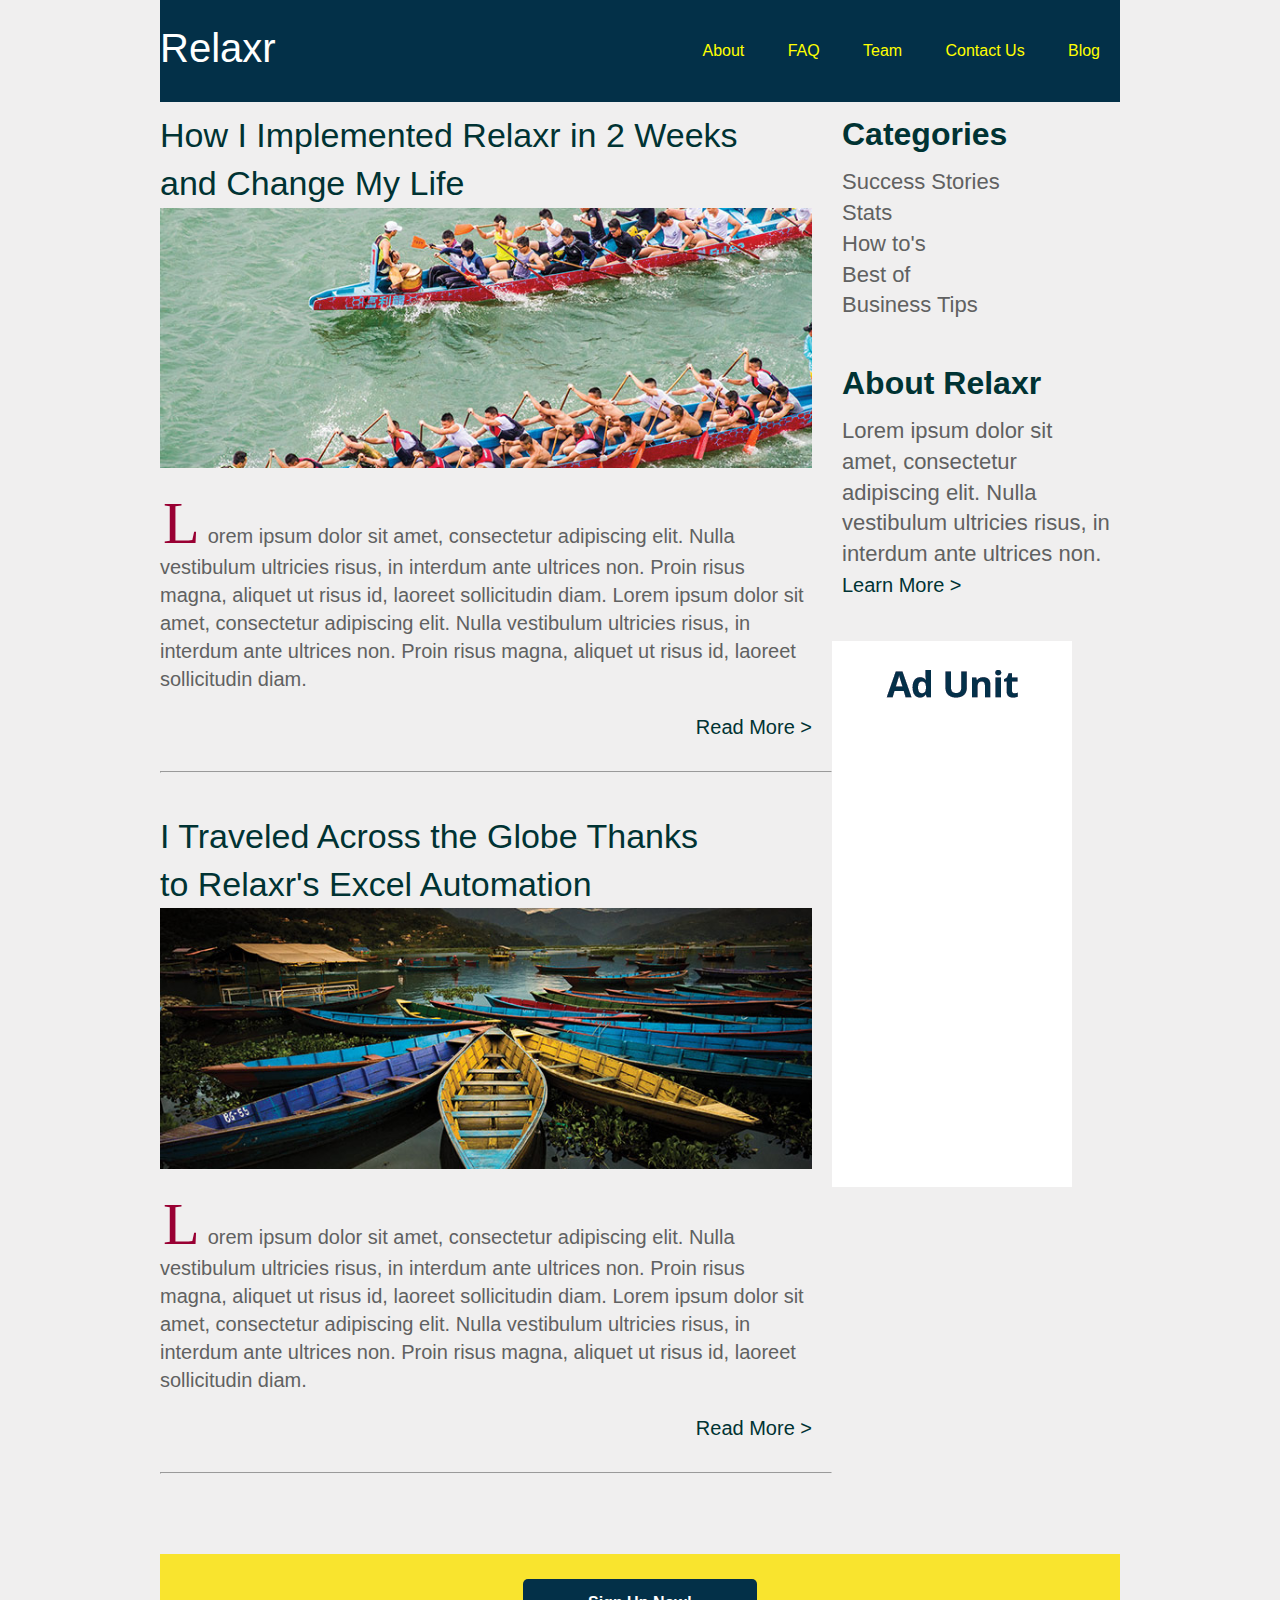
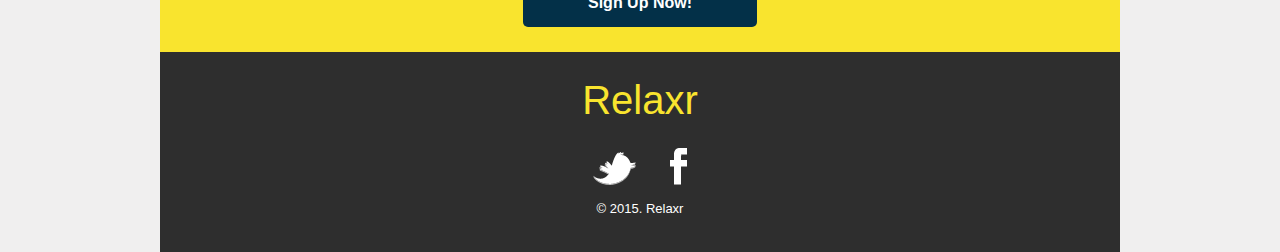
<file: Week 3 HW/index.html>
<!DOCTYPE html>
<html lang="en">
	<head>
    	<meta charset="utf-8">
    	<meta name="description" content="Your description goes here">
    	<meta name="keywords" content="one, two, three">

		<title>Blank Template</title>

		<!-- external CSS link -->
		<link rel="stylesheet" href="css/reset.css">
		<link rel="stylesheet" href="css/style.css">

	</head>
		<body>
		<div id="container">
			<header class="clearfix">
				
				<!-- The h1 is being floated left -->
				<h1>Relaxr</h1>

				<!-- The nav is being floated right -->
				<nav>

					<ul id="siteNav">

						<li><a href="#">About</a></li>
						<li><a href="#">FAQ</a></li>
						<li><a href="#">Team</a></li>
						<li><a href="#">Contact Us</a></li>
						<li><a href="#">Blog</a></li>

					</ul>

				</nav>

			</header>

			<section id="articles" class="clearfix">

				<div id="articleList">

					<article>

						<h2>How I Implemented Relaxr in 2 Weeks <br>and Change My Life</h2>

						<img src="images/blog_photo1.jpg">

						<p><span class="firstcharacter">L</span>orem ipsum dolor sit amet, consectetur adipiscing elit. Nulla vestibulum ultricies risus, in interdum ante ultrices non. Proin risus magna, aliquet ut risus id, laoreet sollicitudin diam. Lorem ipsum dolor sit amet, consectetur adipiscing elit. Nulla vestibulum ultricies risus, in interdum ante ultrices non. Proin risus magna, aliquet ut risus id, laoreet sollicitudin diam.</p>

						<p class="readMore"><a href="#">Read More ></a></p>

					</article>

					<hr>

					<article>

						<h2>I Traveled Across the Globe Thanks <br>to Relaxr's Excel Automation</h2>

						<img src="images/blog_photo2.jpg">

						<p><span class="firstcharacter">L</span>orem ipsum dolor sit amet, consectetur adipiscing elit. Nulla vestibulum ultricies risus, in interdum ante ultrices non. Proin risus magna, aliquet ut risus id, laoreet sollicitudin diam. Lorem ipsum dolor sit amet, consectetur adipiscing elit. Nulla vestibulum ultricies risus, in interdum ante ultrices non. Proin risus magna, aliquet ut risus id, laoreet sollicitudin diam.</p>

						<p class="readMore"><a href="#">Read More ></a></p>

					</article>

					<hr>

				</div>

				<aside id="sideBar">

					<div class="module" id="articleCategories">

						<h3>Categories</h3>

						<ul>
							<li><a href="#">Success Stories</a></li>
							<li><a href="#">Stats</a></li>
							<li><a href="#">How to's</a></li>
							<li><a href="#">Best of</a></li>
							<li><a href="#">Business Tips</a></li>
						</ul>

					</div>

					<div class="module" id="aboutRelaxr">

						<h3>About Relaxr</h3>

						<p>Lorem ipsum dolor sit amet, consectetur adipiscing elit. Nulla vestibulum ultricies risus, in interdum ante ultrices non.</p>

						<p><span class="learnMore"><a href="#">Learn More ></a></span></p>


					</div>

					<img src="images/ad-unit.png" id="adUnit">

				</aside>

			</section>
				
			<section id="signUp">
				<button>Sign Up Now!</button>
			</section>


			<footer>

				<h1>Relaxr</h1>

				<ul>
					<li><a href="#"><img src="images/twitter.png" i></a></li>
					<li><a href="#"><img src="images/facebook.png"></a></li>
				</ul>

				<p>&copy; 2015. Relaxr</p>
			</footer>
		</div><!-- #container -->
	</body>
</html>
</file>
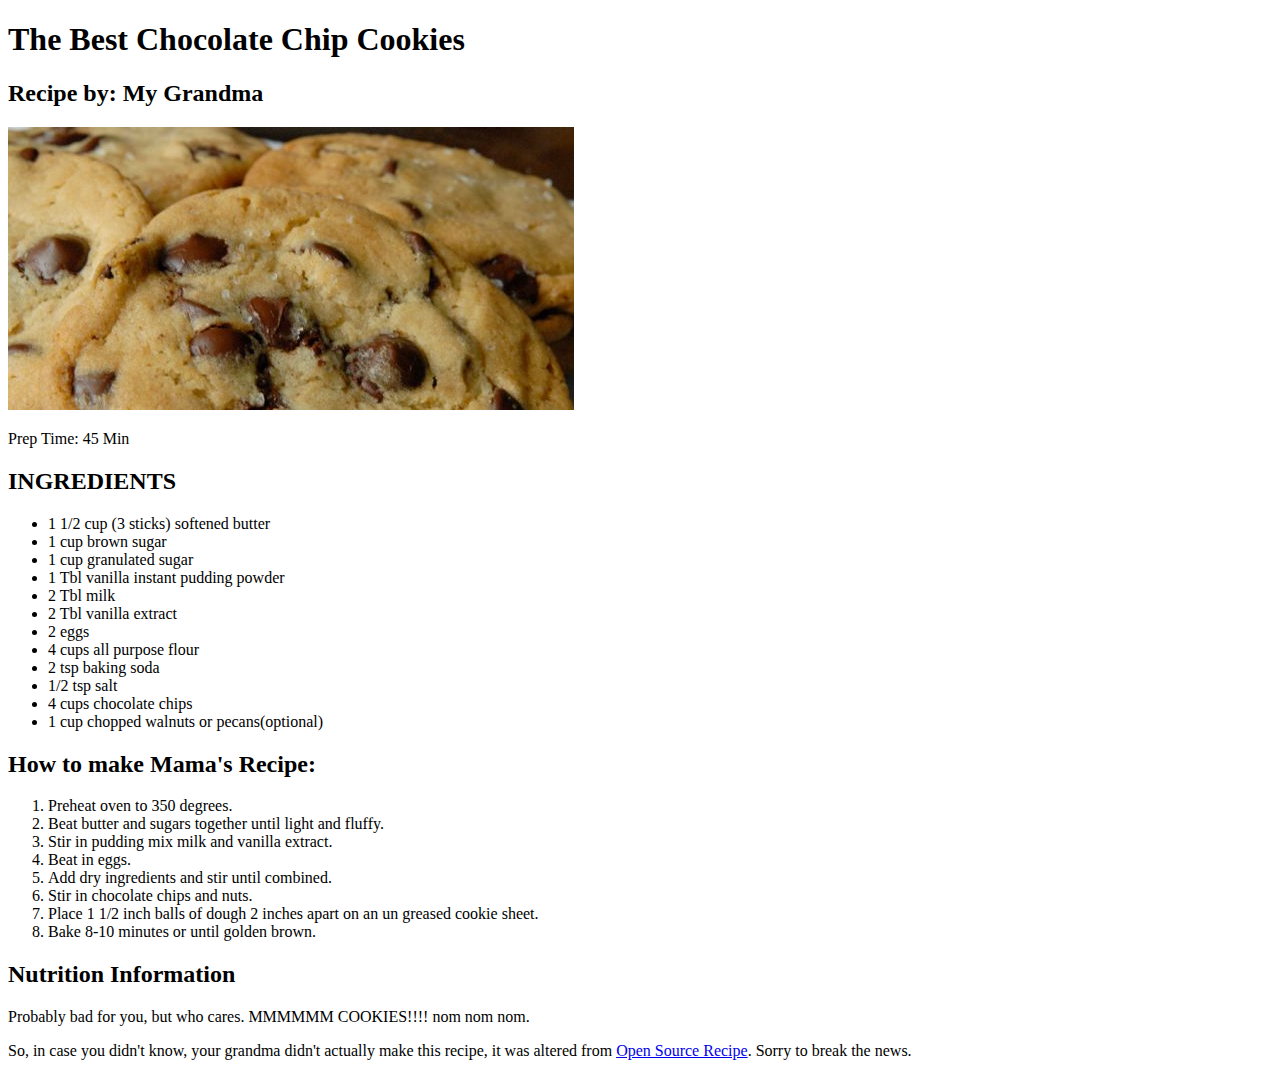
<file: cookie recipe.html>
<!DOCTYPE html>
<head>
	<title>The Best Chocolate Chip Cookies</title>
</head>
<body>
	<h1>The Best Chocolate Chip Cookies</h1>
	<h2>Recipe by: My Grandma</h2>
	<img src="cookies.jpg">
	<p>Prep Time: 45 Min</p>
	<h2>INGREDIENTS</h2>
	<ul>
		<li>1 1/2 cup (3 sticks) softened butter</li>
		<li>1 cup brown sugar</li>
		<li>1 cup granulated sugar</li>
		<li>1 Tbl vanilla instant pudding powder</li>
		<li>2 Tbl milk</li>
		<li>2 Tbl vanilla extract</li>
		<li>2 eggs</li>
		<li>4 cups all purpose flour</li>
		<li>2 tsp baking soda</li>
		<li>1/2 tsp salt</li>
		<li>4 cups chocolate chips</li>
		<li>1 cup chopped walnuts or pecans(optional)</li>
	</ul>
	<h2>How to make Mama's Recipe:</h2>
	<ol>
		<li>Preheat oven to 350 degrees.</li>
		<li>Beat butter and sugars together until light and fluffy.</li>
		<li>Stir in pudding mix milk and vanilla extract.</li>
		<li>Beat in eggs.</li>
		<li>Add dry ingredients and stir until combined.</li>
		<li>Stir in chocolate chips and nuts.</li>
		<li>Place 1 1/2 inch balls of dough 2 inches apart on an un greased cookie sheet.</li>
		<li>Bake 8-10 minutes or until golden brown.</li>

	</ol>
	<h2>Nutrition Information</h2>
	<p>Probably bad for you, but who cares. MMMMMM COOKIES!!!! nom nom nom.</p>
	<p>So, in case you didn't know, your grandma didn't actually make this recipe, it was altered from <a href= "http://www.opensourcefood.com/people/Amanori/recipes/mamas-recipe-the-best-chocolate-chip-cookies" target="_blank">Open Source Recipe</a>. Sorry to break the news.</p>
</body>
</file>
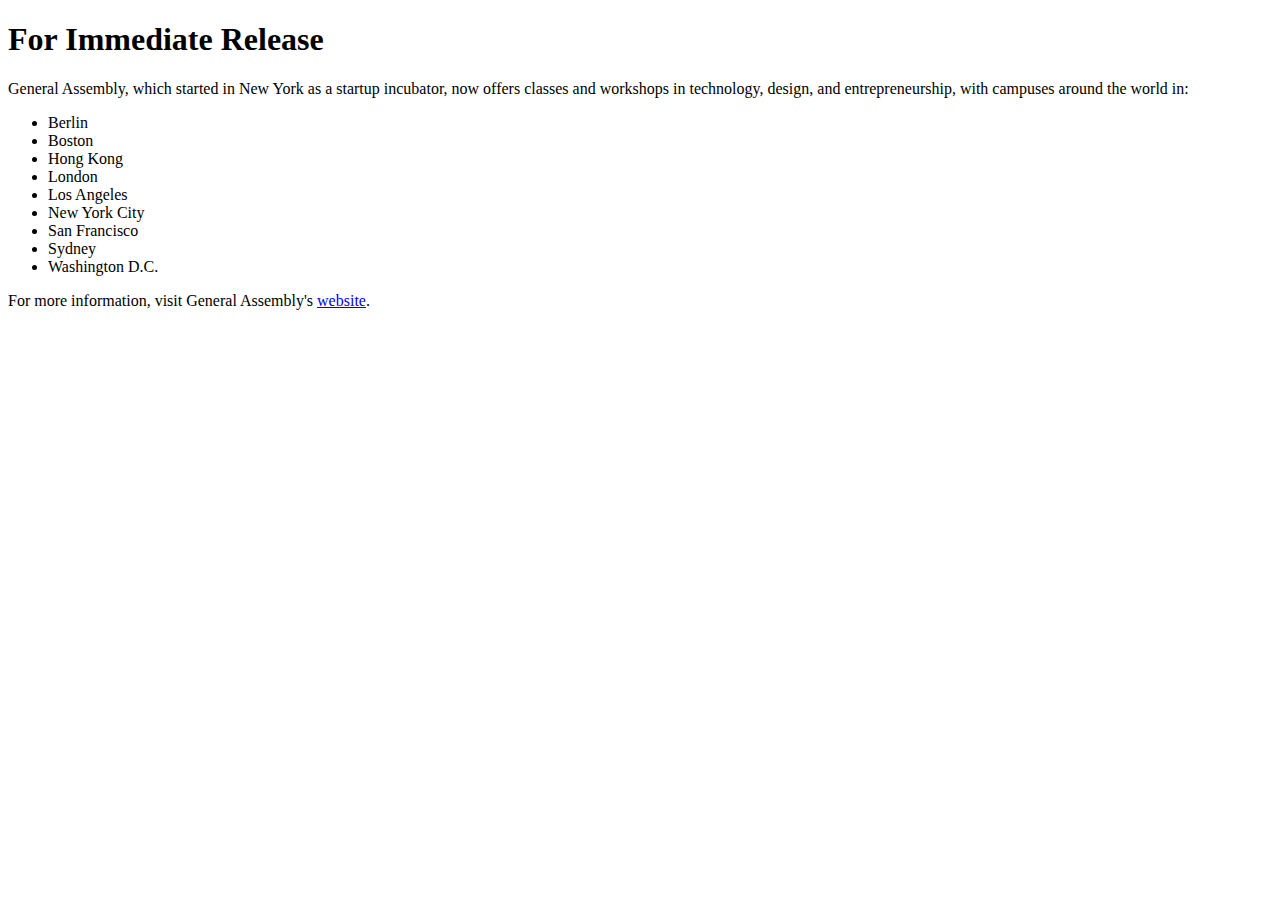
<file: press release.html>
<!DOCTYPE html>
<head>
	<title>Press Release</title>
</head>
<body>
	<h1>For Immediate Release</h1>
	<p>
	General Assembly, which started in New York as a startup incubator, now offers classes and workshops in technology, design, and entrepreneurship, with campuses around the world in:
	</p>
	<ul>
		<li>Berlin</li>
		<li>Boston</li>
		<li>Hong Kong</li>
		<li>London</li>
		<li>Los Angeles</li>
		<li>New York City</li>
		<li>San Francisco</li>
		<li>Sydney</li>
		<li>Washington D.C.</li>
	</ul>
	<footer>
		<p>For more information, visit General Assembly's <a href="http://ga.co" target="_blank">website</a>.</p>
	</footer>
</body>
</file>
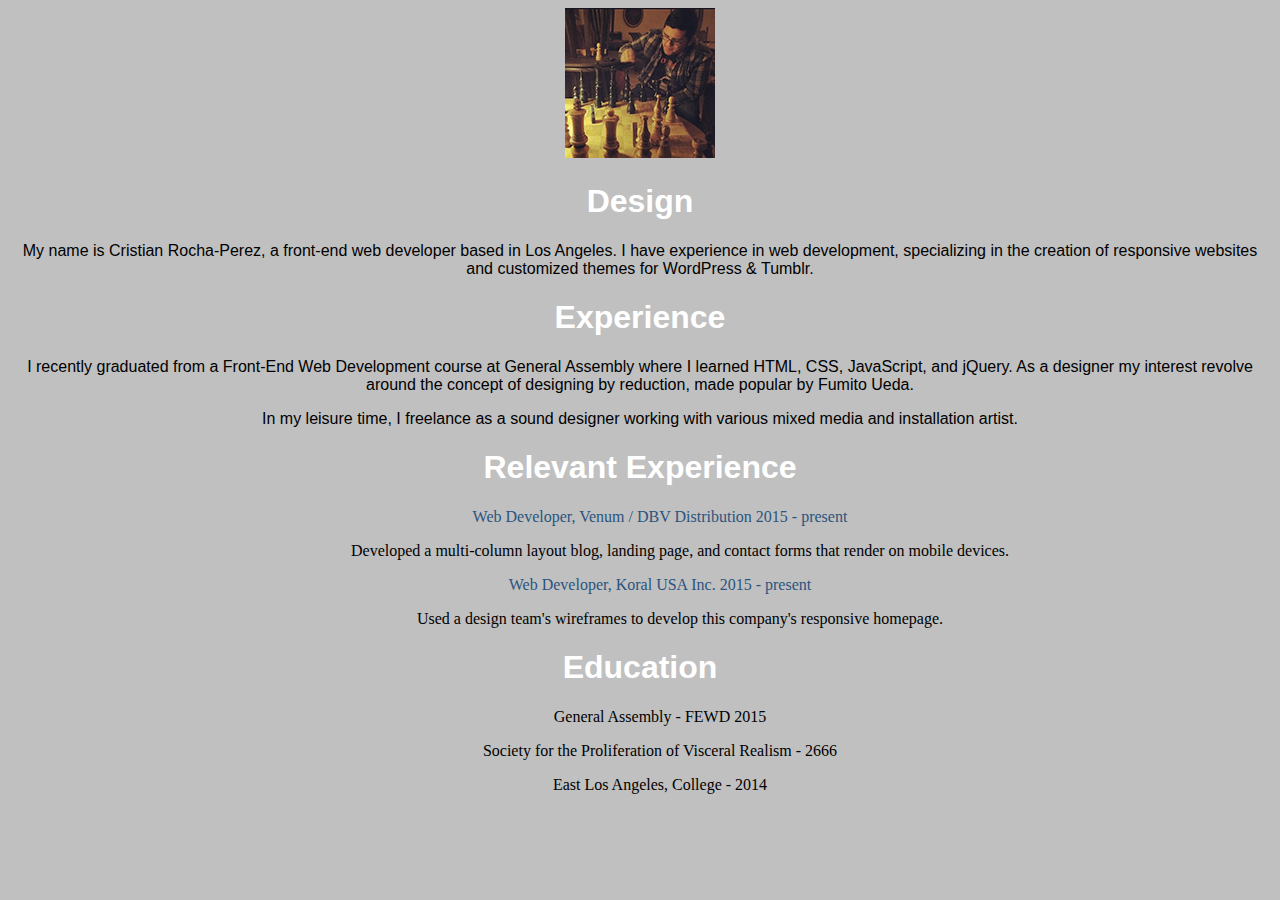
<file: Week 1 HW/cristian rocha about me.html>
<!DOCTYPE html>
<head>
	<title>Cristian-Rocha Perez // Web Designer</title>
<style type="text/css">
body {
text-align: center;
background-color: silver;
color: black;
}
h1 {
color: white;
text-align: center;
font-family: helvetica;
}
p {
font-family: helvetica;
}
ul {
list-style-type: none;
}
li {
margin: 1em 0;
}
</style>
</head>
<body>
	<img src="crp.jpg">
	<h1>Design</h1>
		<p>My name is Cristian Rocha-Perez, a front-end web developer based in Los Angeles. I have experience in web development, specializing in the creation of responsive websites and customized themes for WordPress & Tumblr.</p>
	<h1>Experience</h1>
		<p>I recently graduated from a Front-End Web Development course at General Assembly where I learned HTML, CSS, JavaScript, and jQuery. As a designer my interest revolve around the concept of designing by reduction, made popular by Fumito Ueda.</p>
		<p>In my leisure time, I freelance as a sound designer working with various mixed media and installation artist.</p>
	<h1>Relevant Experience</h1>
		<ul>
			<li><font color="#2B547E">Web Developer, Venum / DBV Distribution 2015 - present</font>
				<ul>
					<li>Developed a multi-column layout blog, landing page, and contact forms that render on mobile devices.</li>
				</ul>
			</li>
			<li><font color="#2B547E">Web Developer, Koral USA Inc. 2015 - present</font>
				<ul>
					<li>Used a design team's wireframes to develop this company's responsive homepage.</li>
				</ul>
			</li>
		</ul>
	<h1>Education</h1>
		<ul>
			<li>General Assembly - FEWD 2015</li>
			<li>Society for the Proliferation of Visceral Realism - 2666</li>
			<li>East Los Angeles, College - 2014</li>
		</ul>
</body>
</file>
<file: Week 3 HW/css/style.css>
/*
Project Name: Blank Template
Client: Your Client
Author: Your Name
Developer @GA in NYC
*/


/******************************************
/* SETUP
/*******************************************/

/* Box Model Hack */
* {
     -moz-box-sizing: border-box; /* Firexfox */
     -webkit-box-sizing: border-box; /* Safari/Chrome/iOS/Android */
     box-sizing: border-box; /* IE */
}

/* Clear fix hack */
.clearfix:after {
     content: ".";
     display: block;
     clear: both;
     visibility: hidden;
     line-height: 0;
     height: 0;
}

.clear {
  clear: both;
}

.alignright {
  float: right;
  padding: 0 0 10px 10px; /* note the padding around a right floated image */
}

.alignleft {
  float: left;
  padding: 0 10px 10px 0; /* note the padding around a left floated image */
}

/******************************************
/* BASE STYLES
/*******************************************/

body {
     color: #000;
     background-color: #f0efef;
     font-size: 12px;
     line-height: 1.4;
     font-family: Arial, Helvetica, sans-serif;
}


/******************************************
/* LAYOUT
/*******************************************/

/* Center the container */

#container {
  /*width: 960px;*/
  /*margin: auto;*/
}


header {

  background-color: #033048;
  color: #fff;
  padding: 20px 0;
  width: 960px;
  margin: 0 auto;

}

header nav {

  float: right;
  padding: 20px 0;

}

header nav ul#siteNav li {

  display: inline-block;
  font-size: 16px;
  color: yellow;
  padding: 0px 20px;

}

#siteNav a {

  color: yellow;
  text-decoration: none;

}


header h1 {

  float: left;
  font-size: 40px;

}

article {

  margin: 10px 0;

}

section#articles {

  width: 960px;
  margin: 0 auto;


}

section#articles article img {

  max-width: 100%;

}

section#articles div#articleList {

  width: 70%;
  float: left;
  
}

section#articles aside#sideBar {

  width: 30%;
  float: right;

}

#articleList {

  padding-bottom: 40px;

}


#articleList h2 {

font-size: 34px;
font-weight: semi-bold;
color: #003333;

}

#articleList img {

  padding-right: 20px;
  padding-bottom: 20px;

}

#articleList p {

  color: #606161;
  font-size: 20px;
  font-weight: lighter;
  padding-right: 20px;
  padding-bottom: 20px;

}


.firstcharacter {

  font-size: 60px;
  color: #903;
  line-height: 60px;
  font-family: Georgia;
  padding-top: 4px;
  padding-right: 8px;
  padding-left: 3px;
}

#articleList p.readMore {

  color: #003333;
  text-align: right;
  font-size: 20px;
  font-weight: lighter;
  text-decoration: none;

}

#articleList p a {

  color: #003333;
  text-decoration: none;

}

#articleCategories a {

  color: #606161;
  text-decoration: none;

}

hr {

  color: #003333;
  margin-bottom: 40px;

}


#sideBar h3 {

  color: #003333;
  font-size: 32px;
  font-weight: bold;
  margin-bottom: 10px;

}

#sideBar li {

  color: #606161;
  font-size: 22px;
  font-weight: lighter;

}

#aboutRelaxr p {

  color: #606161;
  font-size: 22px;
  font-weight: lighter;

}

#aboutRelaxr p a {

  font-size: 20px;
  font-weight: lighter;
  color: #003333;
  text-decoration: none;

}

#sideBar .module {

 margin: 10px 10px 40px;  

}

#signUp {
  background-color: #f9e42e;
  width: 960px;
  margin: 0 auto;
  padding: 25px;
  text-align: center;
}

#signUp button {
  background-color: #033048;
  border-radius: 5px;
  border-style: none;
  color: #fff;
  font-size: 16px;
  font-weight: 800;
  padding: 15px 65px 15px 65px;
  cursor: pointer;
}


footer {

  background: #2E2E2E;
  height: 200px;
  width: 960px;
  margin: 0 auto;
  text-align: center;

}

footer h1 {

  font-size: 40px;
  color: #f9e42e;
  padding: 20px 0;

}

footer ul li {

  display: inline-block;

}

footer img {

  padding: 0 15px 10px;

}

footer p {

  color: #ffffff;
  font-size: 13px;
  font-weight: 300;
}



/******************************************
/* ADDITIONAL STYLES
/******************************************
</file>
